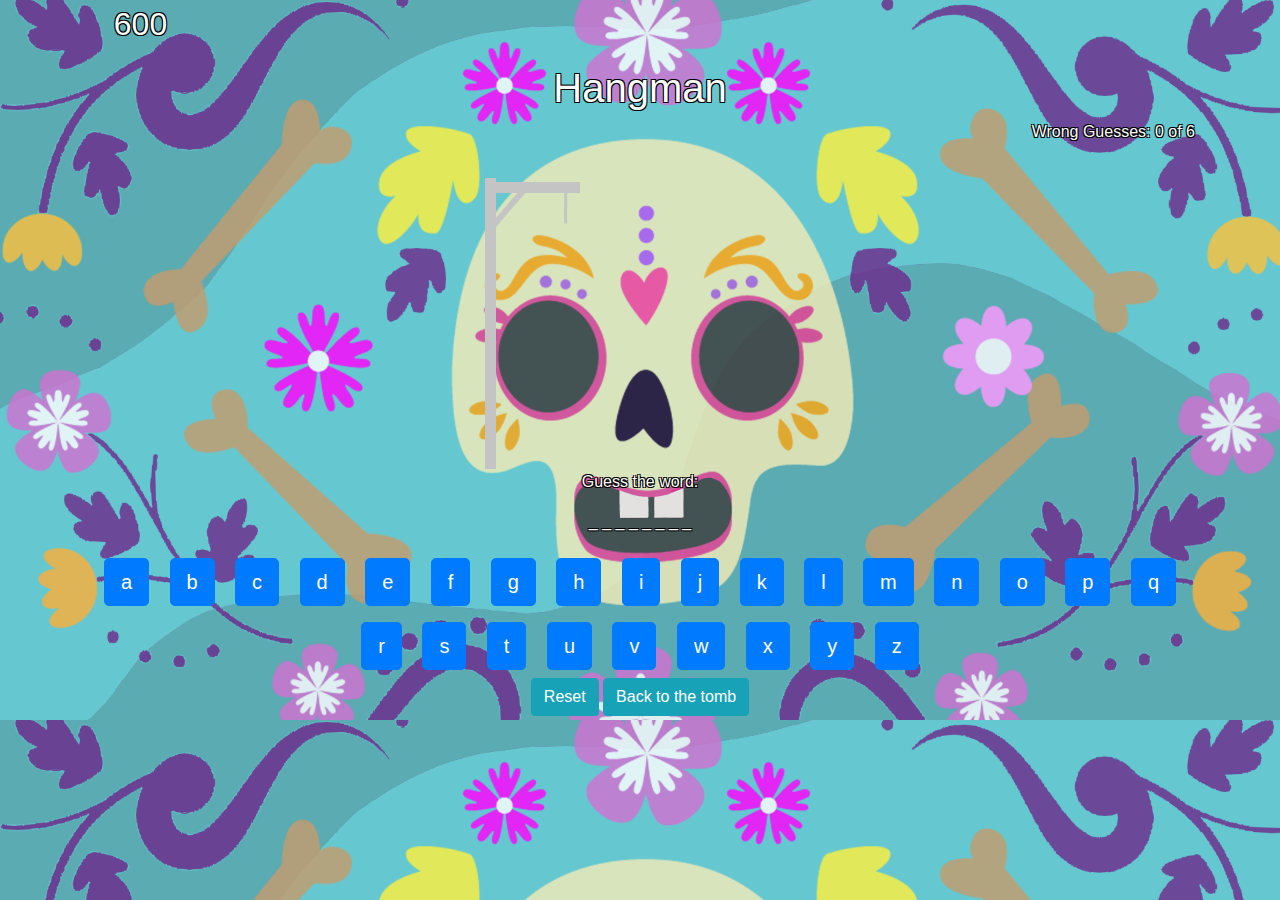
<file: hangman.html>
<!DOCTYPE html>

<html lang="en">

<head>
  <meta charset="UTF-8">
  <meta name="viewport" content="width=device-width, initial-scale=1.0">
  <meta http-equiv="X-UA-Compatible" content="ie=edge">
  <link rel="stylesheet" href="bootstrap/css/bootstrap.min.css">
  <link rel="stylesheet" href="/css/hangman.css">
  <link rel="stylesheet" href="/css/main.css">
  <title>Hangman</title>
</head>

<body>
<div class="container">
  <p class="time">600</p>

  <h1 class="text-center">Hangman</h1>

  <div class="float-right">Wrong Guesses: <span id='mistakes'>0</span> of <span id='maxWrong'></span></div>

  <div class="text-center">

    <img id='hangmanPic' src="/pictures/hangman/0.png" alt="">

    <p>Guess the word:</p>

    <p id="wordSpotlight">The word to be guessed goes here</p>

    <div id="keyboard"></div>

    <button class="btn btn-info" onClick="reset()">Reset</button>
    <a href="index.html"><button class="btn btn-info" >Back to the tomb</button></a>
    <a href="index.html"><button class="btn btn-info hidden" >Back to the tomb</button></a>

  </div>

</div>

<script src='/js/hangman.js'></script>

</body>

</html>
</file>
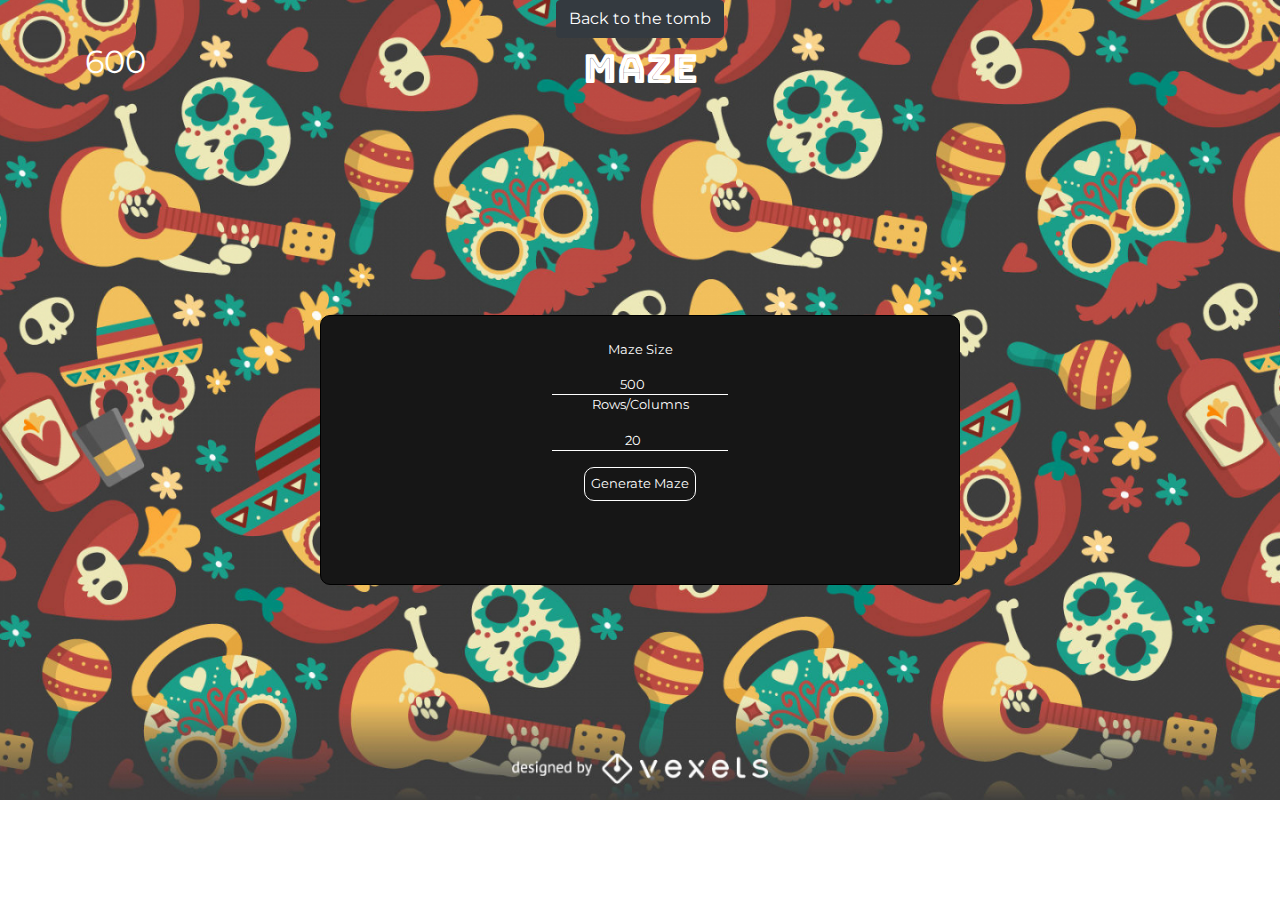
<file: maze.html>
<!DOCTYPE html>
<html lang="en">
  <head>
    <meta charset="UTF-8" />
    <link href="https://fonts.googleapis.com/css2?family=Bungee+Inline&display=swap" rel="stylesheet">
    <link href="https://fonts.googleapis.com/css2?family=Montserrat:wght@500&display=swap" rel="stylesheet">
    <link rel="stylesheet" href="/css/maze.css">
    <link rel="stylesheet" href="/css/main.css">
    <meta name="viewport" content="width=device-width, initial-scale=1.0" />
    <link rel="stylesheet" href="bootstrap/css/bootstrap.min.css">
    <title>Labrynth</title>
  </head>
  <body>
    <h1 class="title">Maze</h1>
    <div class="container">
      
      <div class="complete">
        <h3>Maze Completed.</h3>
        <button class="replay" id="submit">Play again</button>
        <button class="close" id="submit"><a href="/index.html" >Close</a></button>
      </div>
      
        <form id="settings" action="">
          <p>Maze Size</p>
          <input id="size" type="number" value="500" readonly/></br>
          <p>Rows/Columns</p>
          <input id="number" type="number" value="20" readonly /></br>
          <input id="submit" type="submit" value="Generate Maze">
        </form>
        <a href="index.html"><button class="btn btn-dark" >Back to the tomb</button></a>
      <canvas class="maze"></canvas>
      <p class="time">600</p>
  </div>
    
    <script src="/js/maze.js"></script>
    <script src="/js/settings.js"></script>

  </body>
</html>
</file>
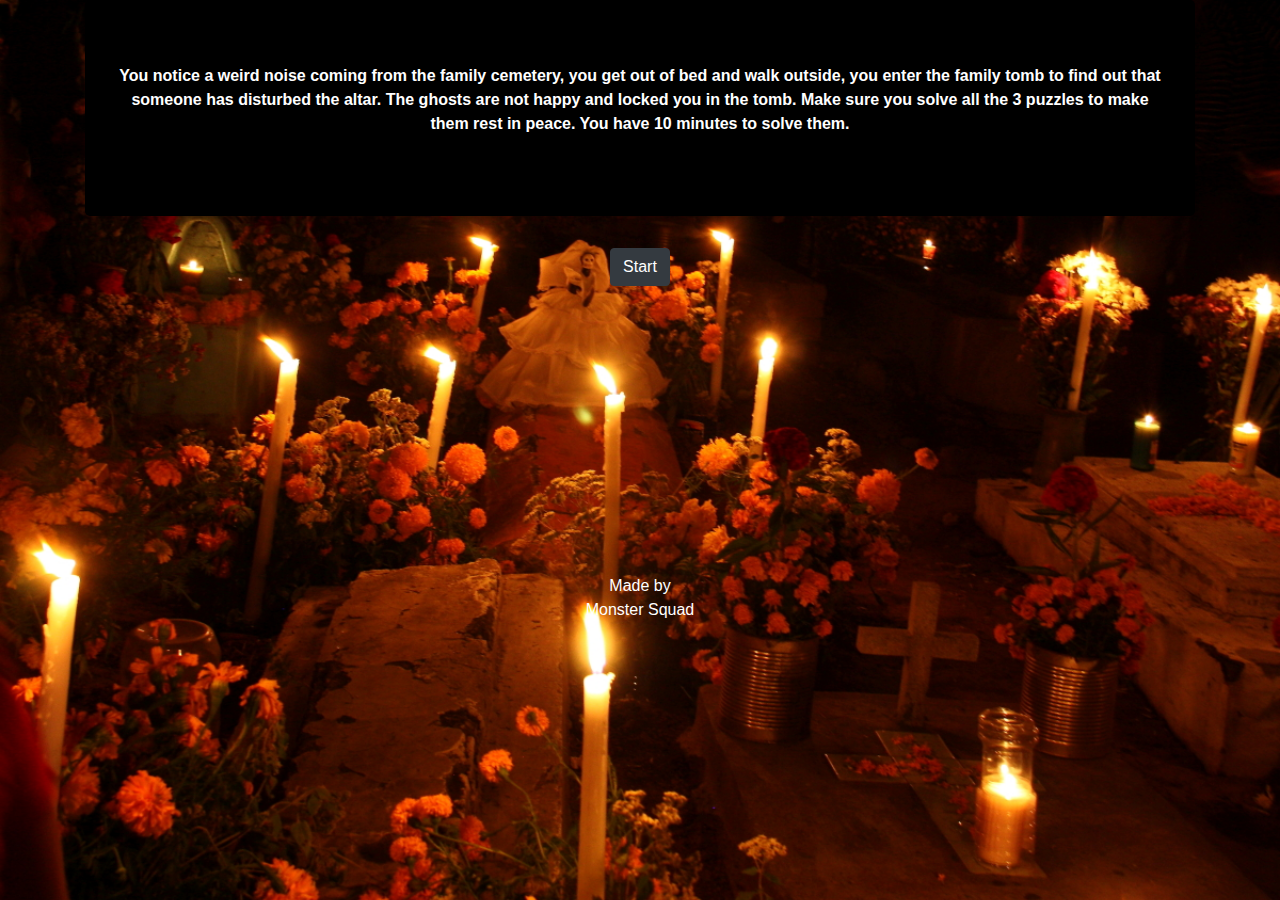
<file: start.html>
<!DOCTYPE html>
<html>

    <head>
        <title> 
         DDLM
        </title>
        <link rel="stylesheet" href="/css/main.css">
        <link rel="stylesheet" href="css/start.css">
        <link href="https://fonts.googleapis.com/css?family=Open+Sans|Ubuntu:700" rel="stylesheet">
        <meta charset="utf-8">
        <meta name="viewport" content="width=device-width, initial-scale=1, shrink-to-fit=no">  
        <link rel="stylesheet" href="bootstrap/css/bootstrap.min.css">

    </head>
    <body>
    <div class="container">
        <div class="jumbotron">
            <p>
                <strong> 
                    You notice a weird noise coming from the family cemetery, you get out of bed and walk outside, 
                    you enter the family tomb to find out that someone has disturbed the altar. 
                    The ghosts are not happy and locked you in the tomb. Make sure you solve all the 3 puzzles to make them rest in peace. 
                    You have 10 minutes to solve them.
                </strong>
            </p>
        </div>
        <div>
            <button type="button" class="btn btn-dark startTimer">
                Start
            </button>
        </div>
        <br>
        <br>
        <br>
        <br>
        <br>
        <br>
        <br>
        <br>
        <br>
        <br>
        <br>
        <br>
        <footer>
                <p>
                    Made by
                    <br>  
                    Monster Squad
                </p>
        </footer>
    </div>
    
    </body>

    <script src="/js/start.js" type="module"></script>

</html>
</file>
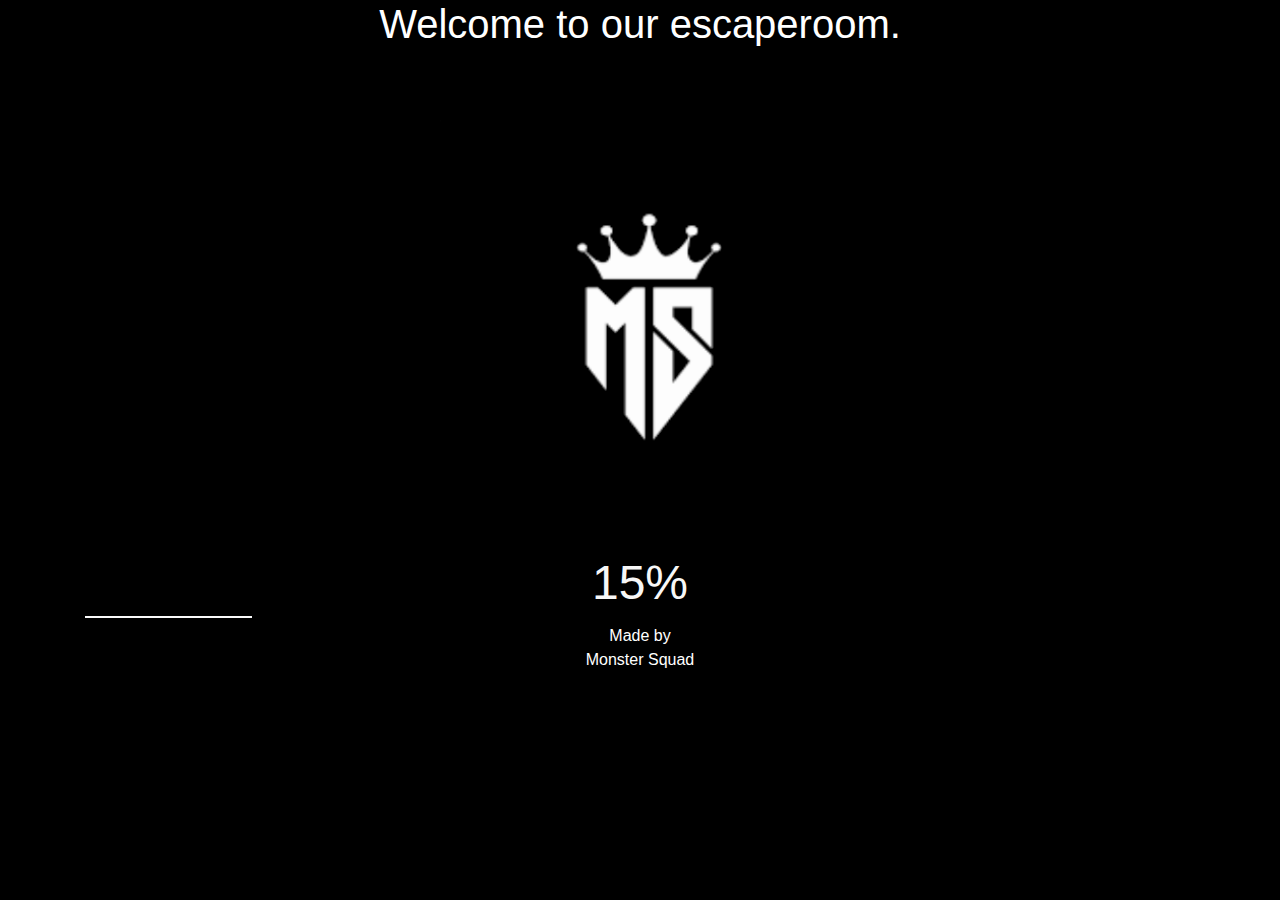
<file: welcome.html>
<!DOCTYPE html>
<html>

    <head>
        <title> 
         DDLM
        </title>
        <link rel="stylesheet" href="css/welcome.css">
        <link rel="stylesheet" href="/css/main.css">
        <link href="https://fonts.googleapis.com/css?family=Open+Sans|Ubuntu:700" rel="stylesheet">
        <meta charset="utf-8">
        <meta name="viewport" content="width=device-width, initial-scale=1, shrink-to-fit=no">  
        <link rel="stylesheet" href="bootstrap/css/bootstrap.min.css">
    </head>
    <body>
    <div class="container">
        <h1>
            Welcome to our escaperoom.
        </h1>
        
        <div class="jumbotron">
            <img src="/pictures/MS.png" alt="logo">
        </div>
        <div>
            <div class="progress-bar"></div>
            <h2 class="count"></h2>
        </div>
       
        <footer>
                <p>
                    Made by
                    <br>  
                    Monster Squad
                </p>
        </footer>
    </div>
    <script src="/js/welcome.js" type="module"></script>
    </body>

   

</html>
</file>
<file: css/hangman.css>
.hidden{
    display: none;
}
body {
    
    background-image: url('/pictures/hangman/hangmanbg.png');
    background-size: cover;
    color: white;
    text-shadow: -1px 1px 0 #000,
                  1px 1px 0 #000,
                 1px -1px 0 #000,
                -1px -1px 0 #000;
}

.time{
    font-size: 2rem;
    color: white;
    background-color: transparent !important;
    width: 10%;
  }
</file>
<file: css/main.css>
*{
    padding: 0;
    margin: 0;
}
body {
    margin: 0;
    height: 100%;
    width: 100%;
    background-color: black;
    text-align: center;
  }
.container{
    text-align: center;
}
a:link, a:visited {
    color: white !important;
}
p{
    color: white !important;
}
h1{
    color: white !important;
}
</file>
<file: css/maze.css>
* {
    margin: 0;
    padding: 0;
    box-sizing: border-box;
    font-family: "Montserrat", sans-serif;
    color: #ffffff;
  }
  
  body {
    background-color: #fbf9f9;
    background-image: url("/pictures/maze-bg.jpg");
    background-repeat: no-repeat;
    background-size: cover;
  }

  h1{
    color: white !important;
  }

  .maze {
    position: absolute;
    left: 50%;
    top: 50%;
    transform: translate(-50%, -50%);
  }
  
  #settings {
    position: absolute;
    padding: 1.5rem;
    top: 50%;
    left: 50%;
    width: 50%;
    height: 30%;
    transform: translate(-50%, -50%);
    text-align: center;
    border: 1px solid black;
    border-radius: 10px;
    background-color: #161616;
    font-size: 0.8rem;
    z-index: 2;
  }
  
  input {
    margin-bottom: 1rem;
    background-color: #161616;
    text-align: center;
    border: none;
    border-bottom: 1px solid #ffffff;
    margin-top: 0.2rem;
  }
  
  #submit {
    background-color: #161616;
    border: 1px solid #ffffff;
    border-radius: 10px;
    padding: 0.4rem;
    cursor: pointer;
    margin: 1rem;
  }
  
  #submit:hover {
    opacity: 0.7;
  }
  
  .complete {
    display: none;
    position: absolute;
    top: 50%;
    left: 50%;
    transform: translate(-50%, -50%);
    width: 50%;
    height: 30%;
    background: #000000;
    z-index: 4;
    padding: 2rem;
    text-align: center;
    border-radius: 10px;
  }
  
  .title {
    position: absolute;
    left: 50%;
    transform: translateX(-50%);
    top: 5%;
    color: #000000;
    font-family: "Bungee Inline", cursive;
  }
  .time{
    position: absolute;
    font-size: 2rem;
    margin-left: 0;
    background-color: transparent !important;
  }
</file>
<file: css/start.css>
body {   
    background-image: url(/pictures/bg-story.jpg)!important;
    background-repeat: no-repeat;
    background-size: cover;
  }

.jumbotron{
    background-color: black !important;
    background-size: cover;
    text-align: center;
}
</file>
<file: css/welcome.css>
body{
    background-color: black !important;
    text-align: center;
}

.jumbotron{
    background-color: black !important;
    background-size: cover;
    text-align: center;
}
img{
    background-position: center center;
}
.progress-bar {
    top: 50%;
    height: 2px;
    color: white !important;
    background: #fafafa !important;

  }
  
  .done {
    transition: all .33s ease;
  }
  
  .count {
    top: 50%;
    width: 100%;
    text-align: center;
    font-weight: 100;
    font-size: 3em;
    margin-top: -1.33em;
    color: #f7f7f7;
  }
</file>
